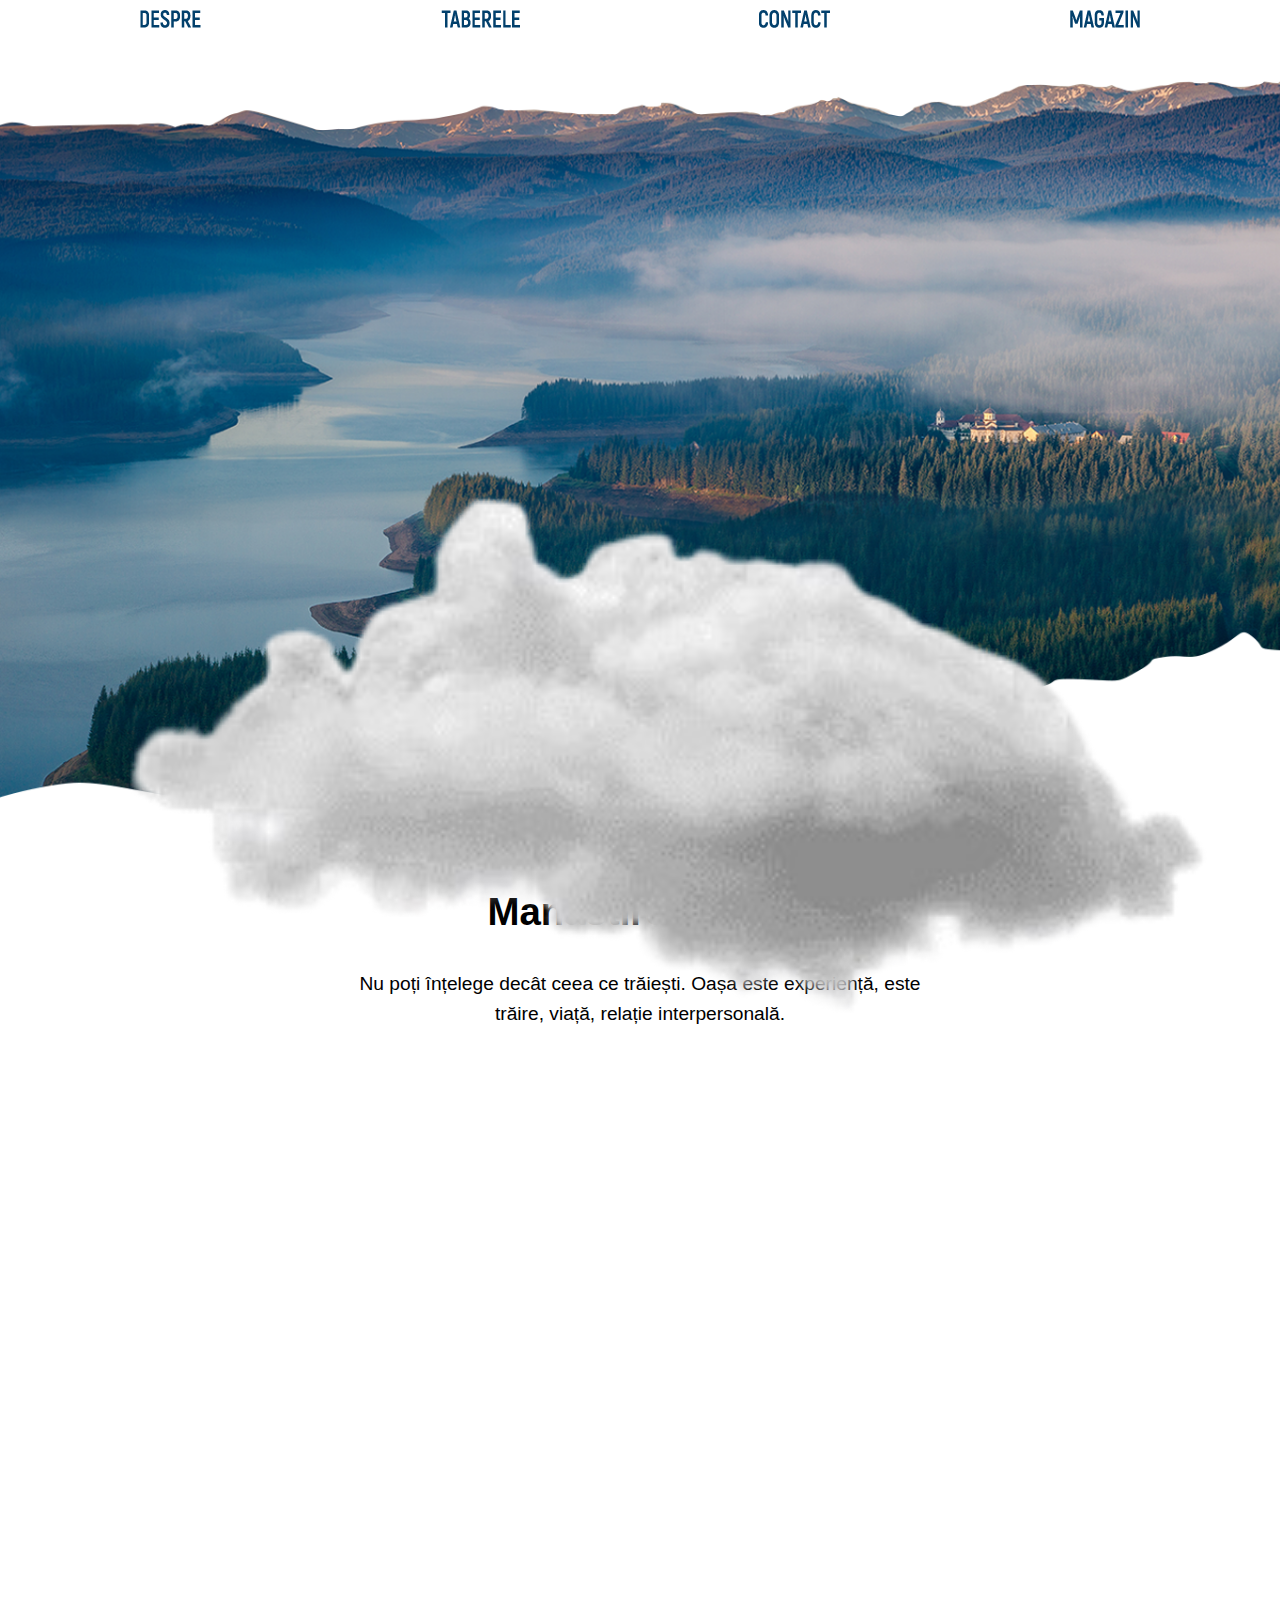
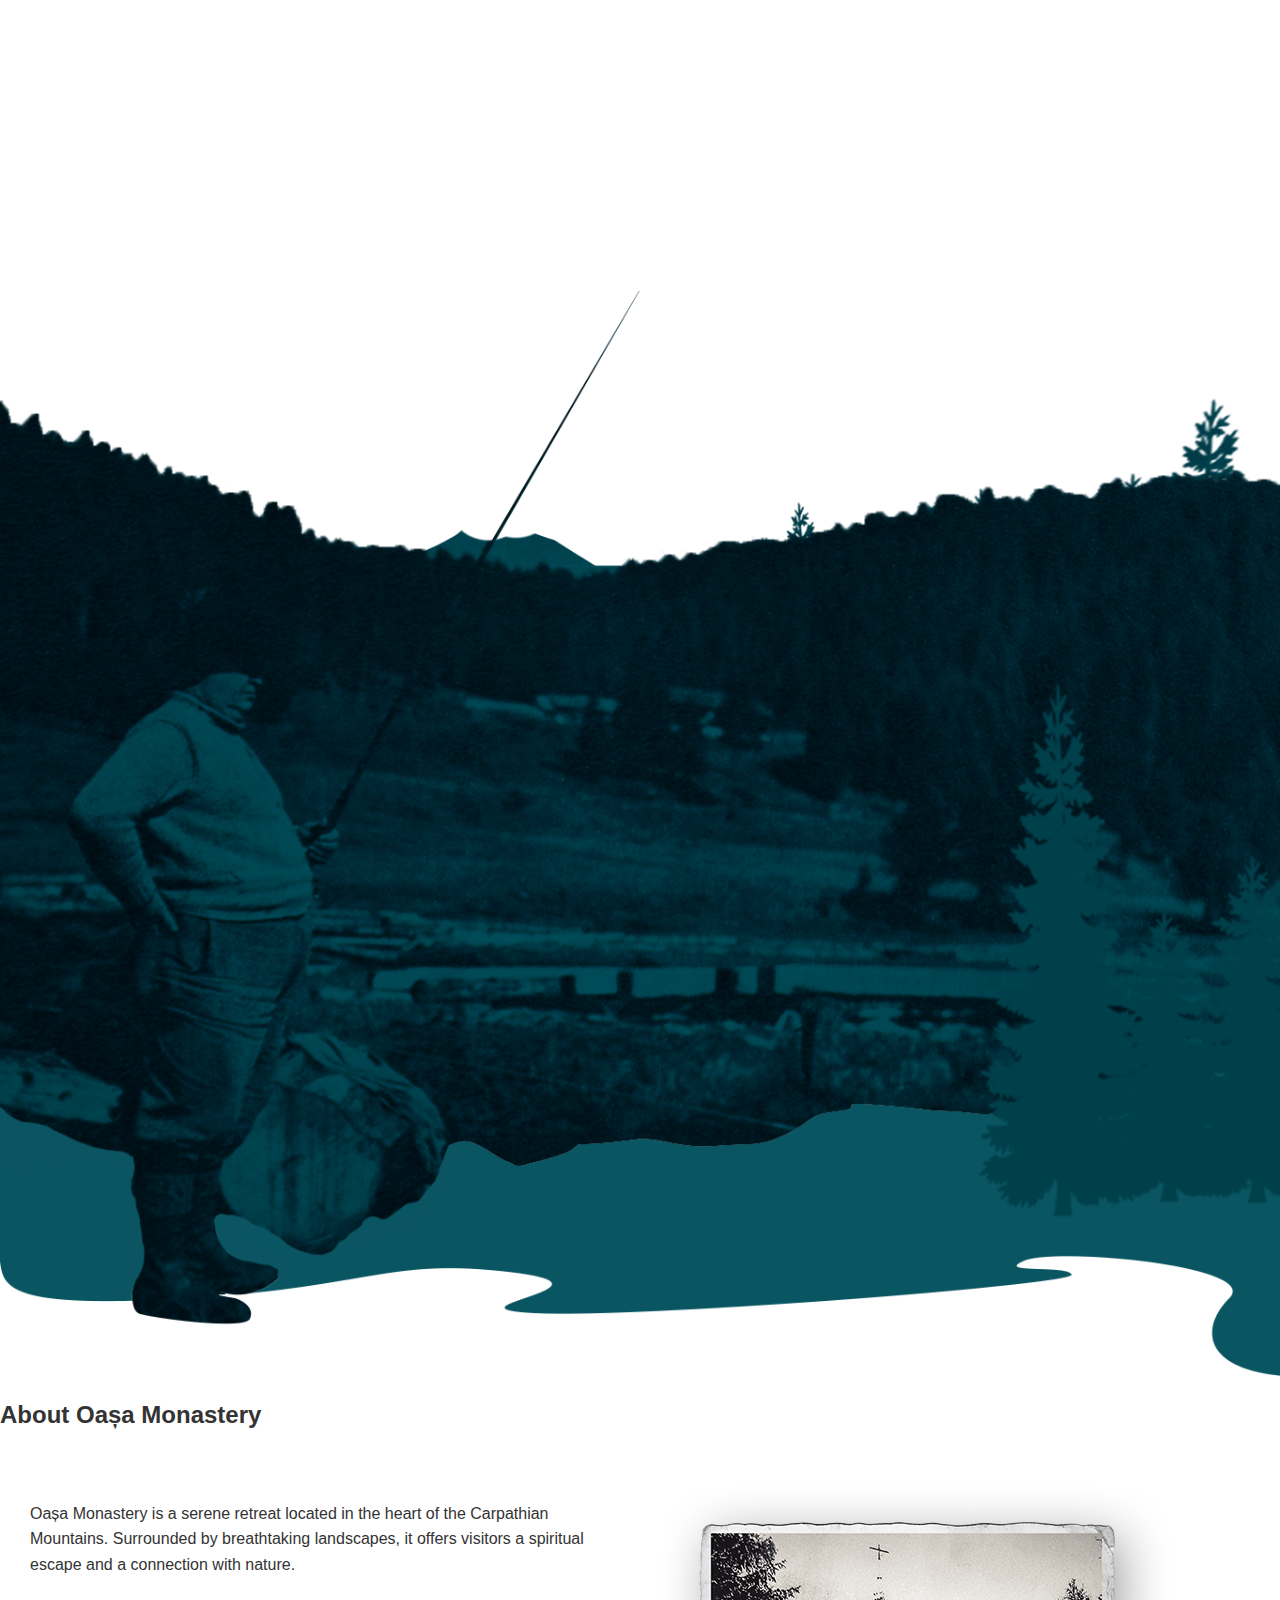
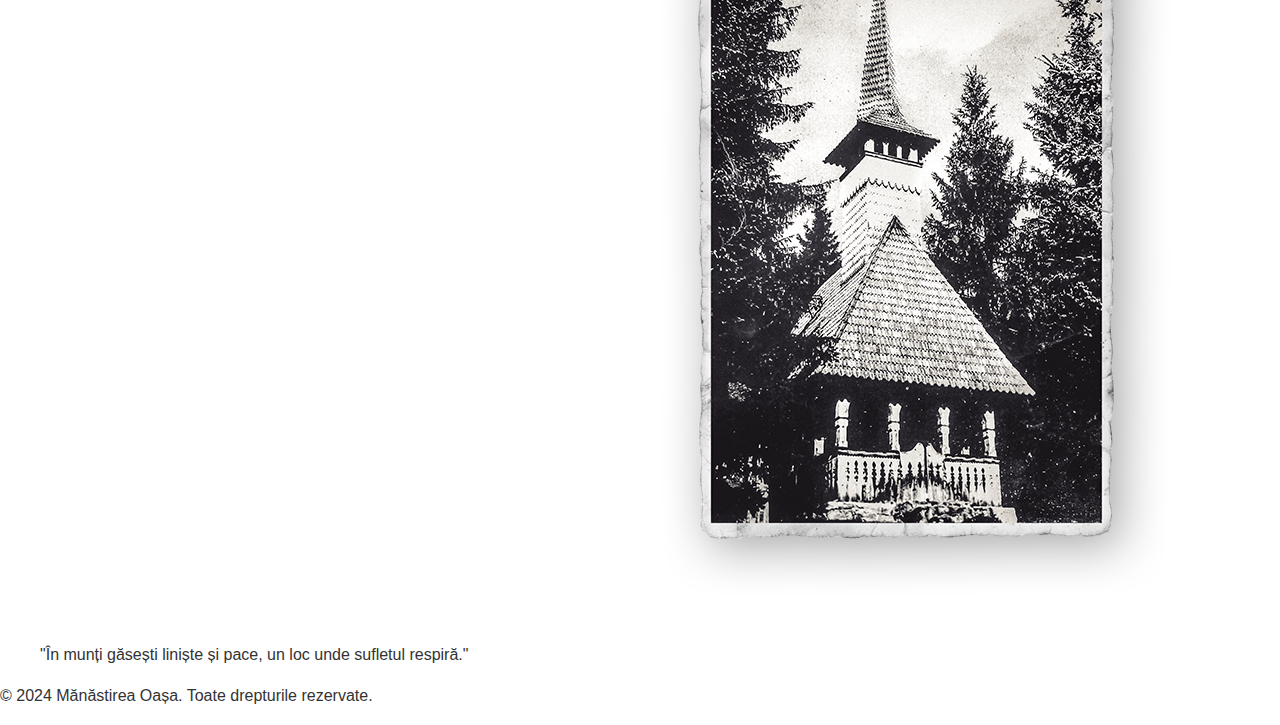
<file: index.html>
<!DOCTYPE html>
<html lang="en">
<head>
    <meta charset="UTF-8">
    <meta name="viewport" content="width=device-width, initial-scale=1.0">
    <title>Manastirea Oasa</title>
    <link rel="stylesheet" href="styles.css">
</head>
<body>
    <header class="header">
        <nav class="navbar">
            <ul>
                <li><a href="#despre"><img src="DESPRE.png" alt="Despre"></a></li>
                <li><a href="#tabere"><img src="TABERELE.png" alt="Tabere"></a></li>
                <li><a href="#contact"><img src="CONTACT.png" alt="Contact"></a></li>
                <li><a href="#magazin"><img src="MAGAZIN.png" alt="Magazin"></a></li>
            </ul>
        </nav>
    </header>

   <main>
      <div class="image-container">
    <img src="oasa image2.png" alt="Background Image" class="background">
    <div class="overlay-text">
        <h1>Manastirea Oașa</h1>
        <p>Nu poți înțelege decât ceea ce trăiești. Oașa este experiență, este trăire, viață, relație interpersonală.</p>
    </div>
    
     <!-- Cloud animations -->
    <div id="animatedClouds">
        <img src="white cloud.png" alt="Cloud" class="cloud">
    </div>
          
    <div class="animated-cloud-ahead">
        <img src="white cloud.png" alt="Cloud Ahead" class="cloud-ahead">
    </div>
</div>
   </br></br></br></br></br></br></br></br></br></br></br>
            <div class="image-section">
                <img src="forest-image.png" alt="Background Image" class="background">
            </div>

        <!-- Secondary image with two-column layout -->

              <div class="about">
                 <h2>About Oașa Monastery</h2>
            </div>
        <div class="two-columns">
            <div class="column text-column">   
                <p>Oașa Monastery is a serene retreat located in the heart of the Carpathian Mountains. Surrounded by breathtaking landscapes, it offers visitors a spiritual escape and a connection with nature.</p>
            </div>
            <div class="column image-column">
                <img src="istoric.png" alt="Mountain Landscape">
            </div>
        </div>

        <!-- Quote Section -->
        <section class="quote">
            <blockquote>"În munți găsești liniște și pace, un loc unde sufletul respiră."</blockquote>
        </section>
    </main>

    <!-- Footer -->
    <footer class="footer">
        <p>&copy; 2024 Mănăstirea Oașa. Toate drepturile rezervate.</p>
    </footer>
</body>
    <script>
  // Get the animated image element
  const animatedImage = document.getElementById("animatedImage");

  // Initialize position and speed
  let position = 100; // Start at 100% right
  const speed = 0.5; // Adjust speed for slower or faster movement

  function animate() {
    position -= speed; // Move left
    animatedImage.style.right = `${position}%`; // Update position

    // Reset to the right when it goes off-screen
    if (position <= -50) {
      position = 1000;
    }

    requestAnimationFrame(animate); // Call animate for the next frame
  }

  // Start the animation
  animate();


</script>
</body>
</html>
</file>
<file: styles.css>
/* Base styles */
body {
    margin: 0;
    font-family: Arial, sans-serif;
    line-height: 1.6;
    color: #333;
}

/* Prevent horizontal scrolling */
body {
  margin: 0;
  padding: 0;
  overflow-x: hidden;
}

/* Ensure images fit */
img {
  max-width: 100%;
  height: auto;
  display: block;
}

/* Center container content */
.container {
  display: flex;
  justify-content: center;
  align-items: center;
  width: 100%;
  margin: 0 auto;
}


/* Header navigation */
.header {
    background-color: #fff;
    padding: 10px 20px;
}

.navbar ul {
    display: flex;
    justify-content: space-around;
    list-style: none;
    margin: 0;
    padding: 0;
}

.navbar ul li a {
    text-decoration: none;
    color: #333;
    font-weight: bold;
}

.navbar ul li a:hover {
    color: #0077ff;
}


.image-container {
  position: relative;
  width: 100%;
  height: auto;
}

.background {
  width: 100%;
  height: auto;
  object-fit: cover;
}

/* Ensure text overlay at bottom center */
/* Default for desktop: text higher */
.overlay-text {
  position: absolute;
  bottom: 35%; /* Higher on desktop */
  left: 50%;
  transform: translateX(-50%);
  color: black;
  text-align: center;
  padding: 10px 20px;
  border-radius: 8px;
  font-size: 1.2rem;
}

/* Responsive for mobile: text lower */
@media (max-width: 168px) {
  .overlay-text {
    top: -35%; /* Lower on mobile */
    font-size: 1rem; /* Slightly smaller font */
    padding: 8px 16px; /* Adjust padding for smaller screens */
  }
}

#animatedClouds {
  position: absolute;
  bottom: 0;
  right: 0;
  width: 100%; /* Full width of the container */
  height: 50%; /* Half the height of the container for the cloud */
  display: flex;
  z-index: 2;
  animation: slideLeft 5s infinite linear; /* Move from right to left */
}

.cloud {
  width: 100%;
  height: 200%;
  object-fit: contain;
  opacity: 1;
  position: absolute;
  top: -110%; /* Positioning cloud exactly where you want it */
}

.animated-cloud-ahead {
  position: relative;
  width: 100%;
  height: auto;
  z-index: 3;
  animation: slideAhead 5s infinite linear;
}

.cloud-ahead {
  width: 100%;
  height: 400px;
  object-fit: contain;
  position: absolute;
  top: -80%;
  opacity: 1;
  left: -100%; /* Start off-screen to the left */
  z-index: 2;
  animation: slideRight 5s infinite linear; /* Move from left to right */
}

.image-section {
  width: 100%;
  height: auto;
    bottom: 50%;
}

@keyframes slideLeft {
  64% {
    transform: translateX(100%);
  }
    100% {
    transform: translateX(-100%);
  }
}

@keyframes slideRight {
  0% {
    transform: translateX(-100%); /* Start fully off-screen to the left */
  }
  100% {
    transform: translateX(200%); /* Move fully off-screen to the right */
  }
}



.two-columns {
  display: flex;
  flex-wrap: wrap; /* Allows columns to stack */
  justify-content: space-between;
  align-items: flex-start;
  margin-top: 20px;
  padding: 20px;
  gap: 20px; /* Space between columns */
}

.column {
  flex: 1; /* Columns take equal width */
  margin: 10px; /* Optional: Add spacing */
}

@media (max-width: 768px) { /* Adjust for mobile screens */
  .two-columns {
    flex-direction: column; /* Stack columns vertically */
      .overlay-text::after {
    content: "Shorter text for mobile."; /* Mobile-specific text */
    display: inline; /* Show this version */
  }

  .overlay-text::before {
    content: ""; /* Hide the desktop text on mobile */
    display: none;
  }
  }

  .column {
    width: 90%; /* Full width on mobile */
  }

.text-column {
  font-size: 1rem;
  line-height: 1.5;
  color: #333;
}

.image-column img {
  width: 100%;
  height: auto;
  object-fit: cover;
  border-radius: 10px; /* Optional: Add rounded corners */
  box-shadow: 0 4px 8px rgba(0, 0, 0, 0.2); /* Optional: Add shadow for better styling */
}

@media (min-width: 168px) {
  .image-section {
    margin-top: -80px; /* Reduce space for desktop */
  }

  .overlay-text {
    bottom: -30%; /* Adjust overlay higher for desktop */
  }
}

  .about {
    text-align:center;
  }

/* Quote Section */
.quote {
    background-color: #e6f0ff;
    padding: 20px;
    text-align: center;
    font-style: italic;
}

/* Footer */
.footer {
    background-color: #222;
    color: #fff;
    text-align: center;
    padding: 10px 0;
}

    html, body {
    width: 100%; /* Ensure full width */
    overflow-x: hidden; /* Prevent horizontal scroll */
}

* {
    box-sizing: border-box; /* Prevent padding/margins from adding extra width */
}

#animatedClouds, .cloud, .cloud-ahead {
    max-width: 100%;
}

.two-columns {
    margin: 0 auto;
}

.column {
    margin: 0; /* Remove extra space */
}

/* Two Columns */
.two-columns {
    display: flex;
    flex-wrap: wrap; /* Allows columns to stack */
    justify-content: space-between;
    align-items: flex-start;
    margin-top: 20px;
    padding: 20px;
    gap: 20px; /* Space between columns */
}

.column {
    flex: 1; /* Columns take equal width */
    margin: 10px; /* Optional: Add spacing */
}

@media (max-width: 768px) { /* Adjust for mobile screens */
    .two-columns {
        flex-direction: column; /* Stack columns vertically */
        align-items: center; /* Center-align columns */
    }

    .column {
        width: 90%; /* Full width for mobile */
        margin: 0 auto; /* Center horizontally */
    }
}

.text-column {
    font-size: 1rem;
    line-height: 1.5;
    color: #333;
}

.image-column img {
    width: 100%;
    height: auto;
    object-fit: cover;
    border-radius: 10px; /* Optional: Add rounded corners */
    box-shadow: 0 4px 8px rgba(0, 0, 0, 0.2); /* Optional: Add shadow for better styling */
}

/* About Section */
.about {
    text-align: center;
    margin: 0 auto;
}

/* Quote Section */
.quote {
    background-color: #e6f0ff;
    padding: 20px;
    text-align: center;
    font-style: italic;
    margin: 0 auto; /* Center alignment */
}

/* Footer */
.footer {
    background-color: #222;
    color: #fff;
    text-align: center;
    padding: 10px 0;
    margin: 0 auto; /* Center alignment */
}

/* For the Title (About Oasa) */
.about {
    text-align: center;  /* Center the text */
    margin: 0 auto;      /* Ensure the section is centered */
    width: 100%;         /* Ensure it spans full width */
}

/* For the Footer */
.footer {
    background-color: #222;
    color: #fff;
    text-align: center;  /* Center the footer text */
    padding: 10px 0;
    margin: 0 auto;      /* Ensure it’s centered */
    width: 100%;         /* Ensure it spans full width */
}

/* Adjustments for Quote Section */
.quote {
    background-color: #e6f0ff;
    padding: 20px;
    text-align: center;  /* Center the text */
    font-style: italic;
    margin: 0 auto;      /* Center the quote section */
    width: 100%;         /* Ensure it spans full width */
}
</file>
